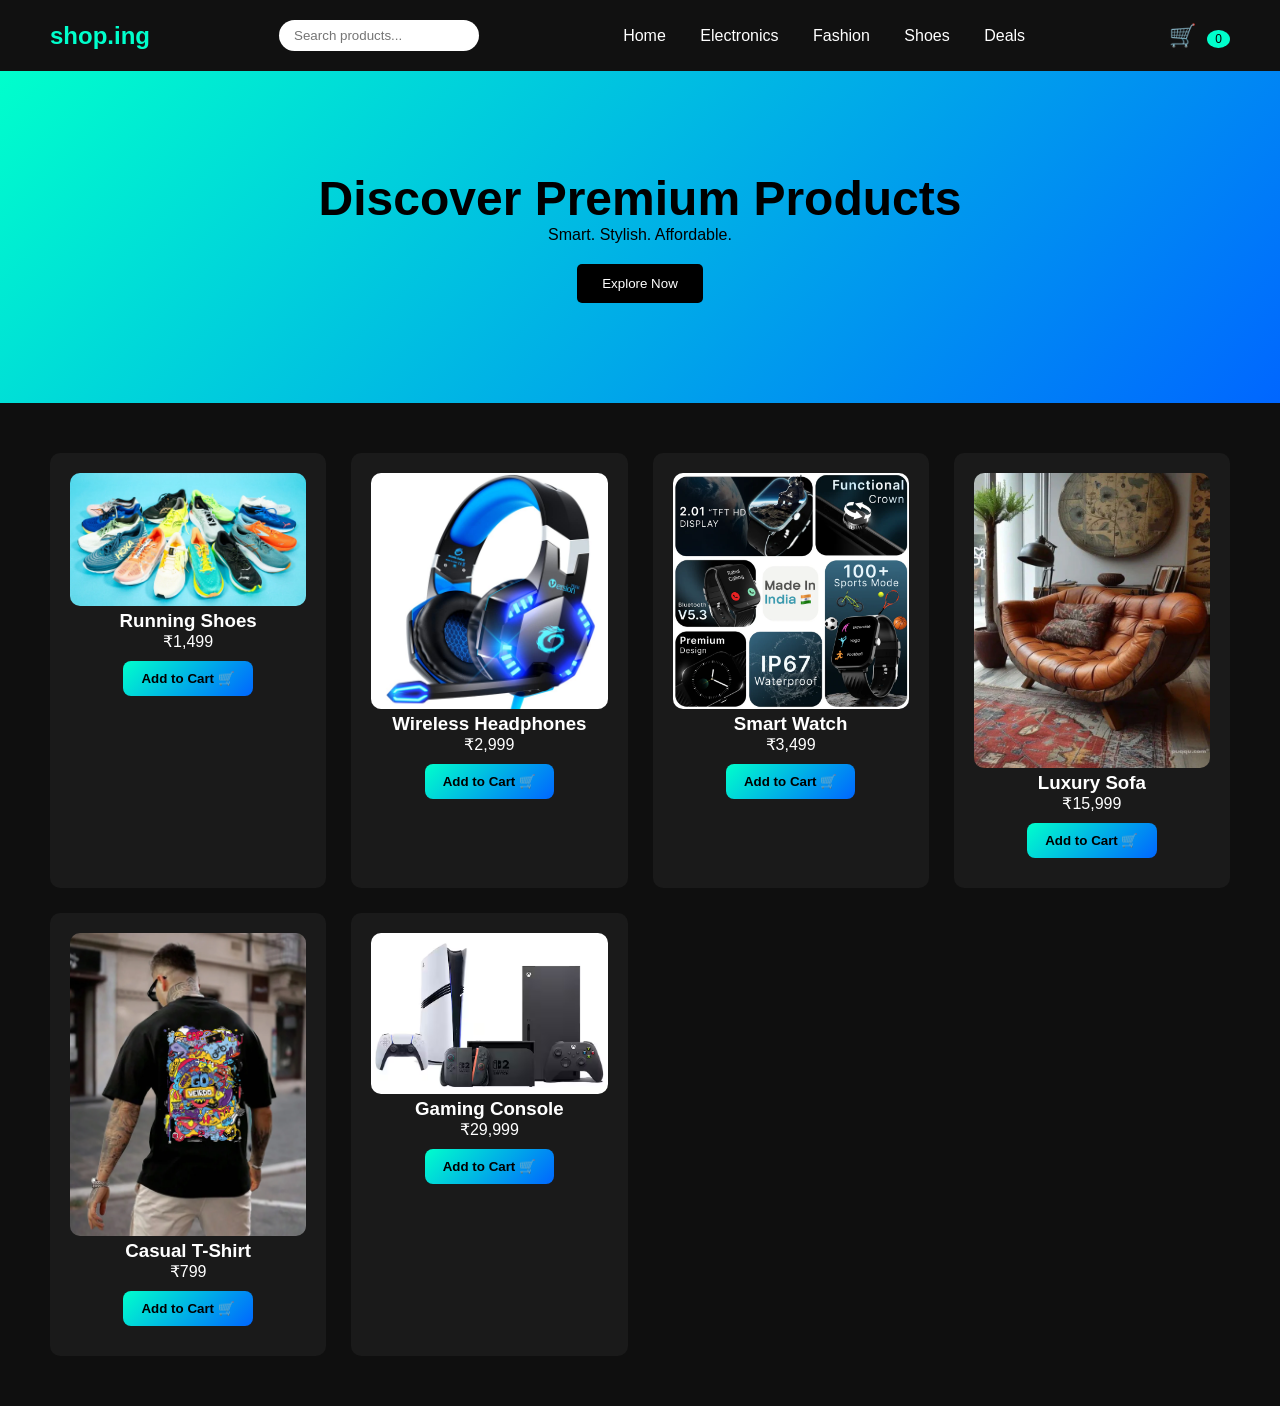
<file: index.html>
<!DOCTYPE html>
<html lang="en">
<head>
    <meta charset="UTF-8">
    <meta name="viewport" content="width=device-width, initial-scale=1.0">
    <title>shop.ing</title>
    <link rel="stylesheet" href="style.css">
</head>
<body>

    <!-- NAVBAR -->
    <header>
    <div class="logo">shop.ing</div>

    <input type="text" id="search" placeholder="Search products...">

    <nav>
        <a href="index.html">Home</a>
        <a href="pages/electronics.html">Electronics</a>
        <a href="pages/fashion.html">Fashion</a>
        <a href="pages/shoes.html">Shoes</a>
        <a href="pages/deals.html">Deals</a>
    </nav>

    <a href="cart.html" class="cart">
        🛒 <span id="cart-count">0</span>
    </a>
</header>

    <!-- HERO SECTION -->
    <section class="hero">
        <h1>Discover Premium Products</h1>
        <p>Smart. Stylish. Affordable.</p>
        <button onclick="scrollToProducts()">Explore Now</button>
    </section>

    <!-- PRODUCTS -->
    <section class="products" id="products">

        <div class="card">
            <img src="images/shoes.jpg">
            <h3>Running Shoes</h3>
            <p>₹1,499</p>

            <button onclick="addToCart('Running Shoes', 1499)">
                Add to Cart 🛒
            </button>
        </div>

        <div class="card">
            <img src="images/headphones.jpg">
            <h3>Wireless Headphones</h3>
            <p>₹2,999</p>

            <button onclick="addToCart('Wireless Headphones', 2999)">
                Add to Cart 🛒
            </button>
        </div>

        <div class="card">
            <img src="images/watch.jpg">
            <h3>Smart Watch</h3>
            <p>₹3,499</p>

            <button onclick="addToCart('Smart Watch', 3499)">
                 Add to Cart 🛒
                </button>
            </div>

        <div class="card">
             <img src="images/sofa.jpg">

             <h3>Luxury Sofa</h3>

             <p>₹15,999</p>

             <button onclick="addToCart('Luxury Sofa', 15999)">
                Add to Cart 🛒
            </button>
        </div>

        <div class="card">
             <img src="images/tshirt.jpg">
             <h3>Casual T-Shirt</h3>
             <p>₹799</p>

             <button onclick="addToCart('Casual T-Shirt', 799)">
                 Add to Cart 🛒
                </button>
            </div>

       <div class="card">
        <img src="images/gaming.jpg">
        <h3>Gaming Console</h3>
         <p>₹29,999</p>
         <button onclick="addToCart('Gaming Console', 29999)">
              Add to Cart 🛒
            </button>
        </div>

    </section>

<script src="script.js"></script>
</body>
</html>
</file>
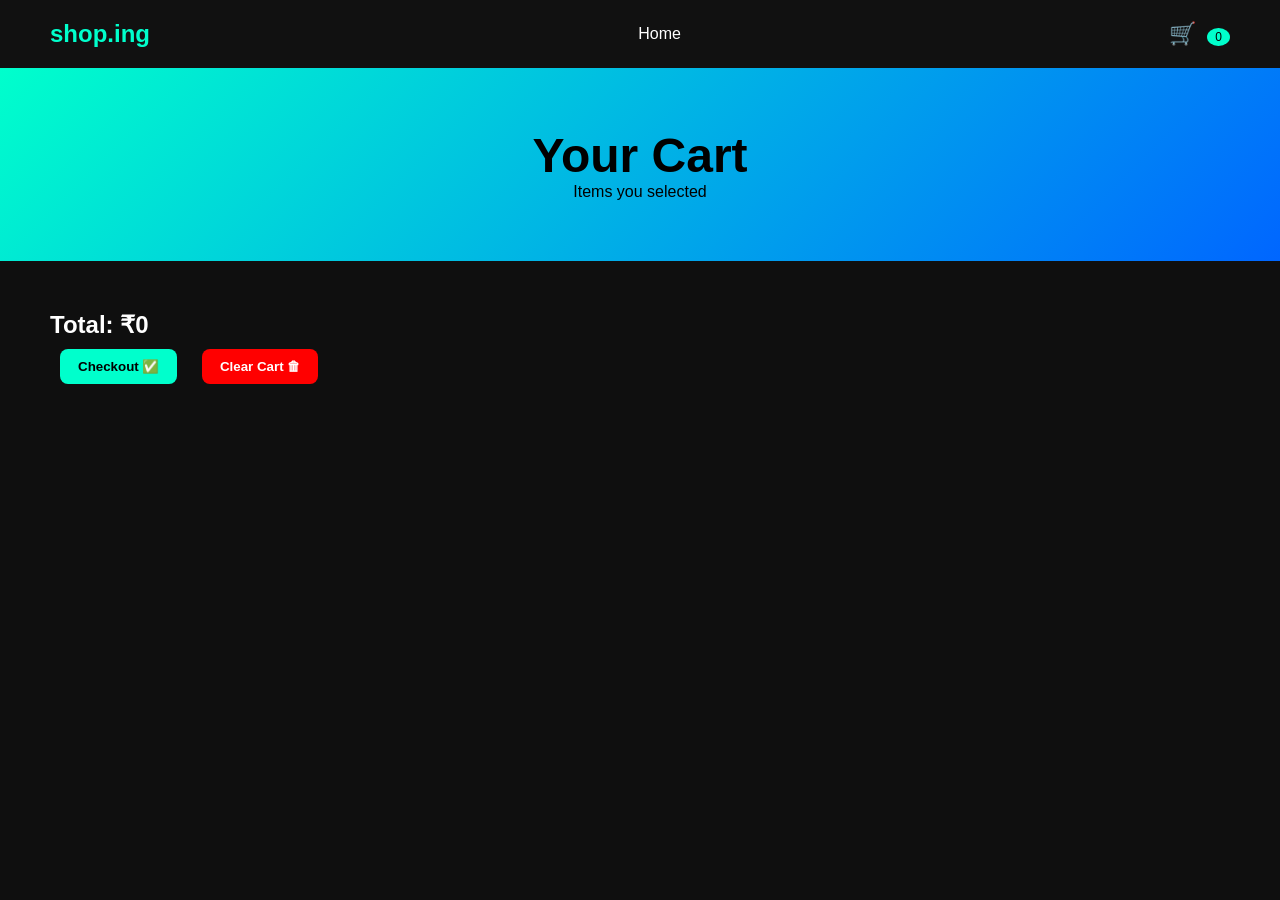
<file: cart.html>
<!DOCTYPE html>
<html lang="en">
<head>
    <meta charset="UTF-8">
    <meta name="viewport" content="width=device-width, initial-scale=1.0">
    <title>Cart - shop.ing</title>
    <link rel="stylesheet" href="style.css">
</head>
<body>

<header>
    <div class="logo">shop.ing</div>

    <nav>
        <a href="index.html">Home</a>
    </nav>

    <div class="cart">
        🛒 <span id="cart-count">0</span>
    </div>
</header>

<section class="hero" style="padding:60px;">
    <h1>Your Cart</h1>
    <p>Items you selected</p>
</section>

<section class="products" id="cart-items">
    <!-- Items will appear here -->
</section>

<script src="script.js"></script>
</body>
</html>
</file>
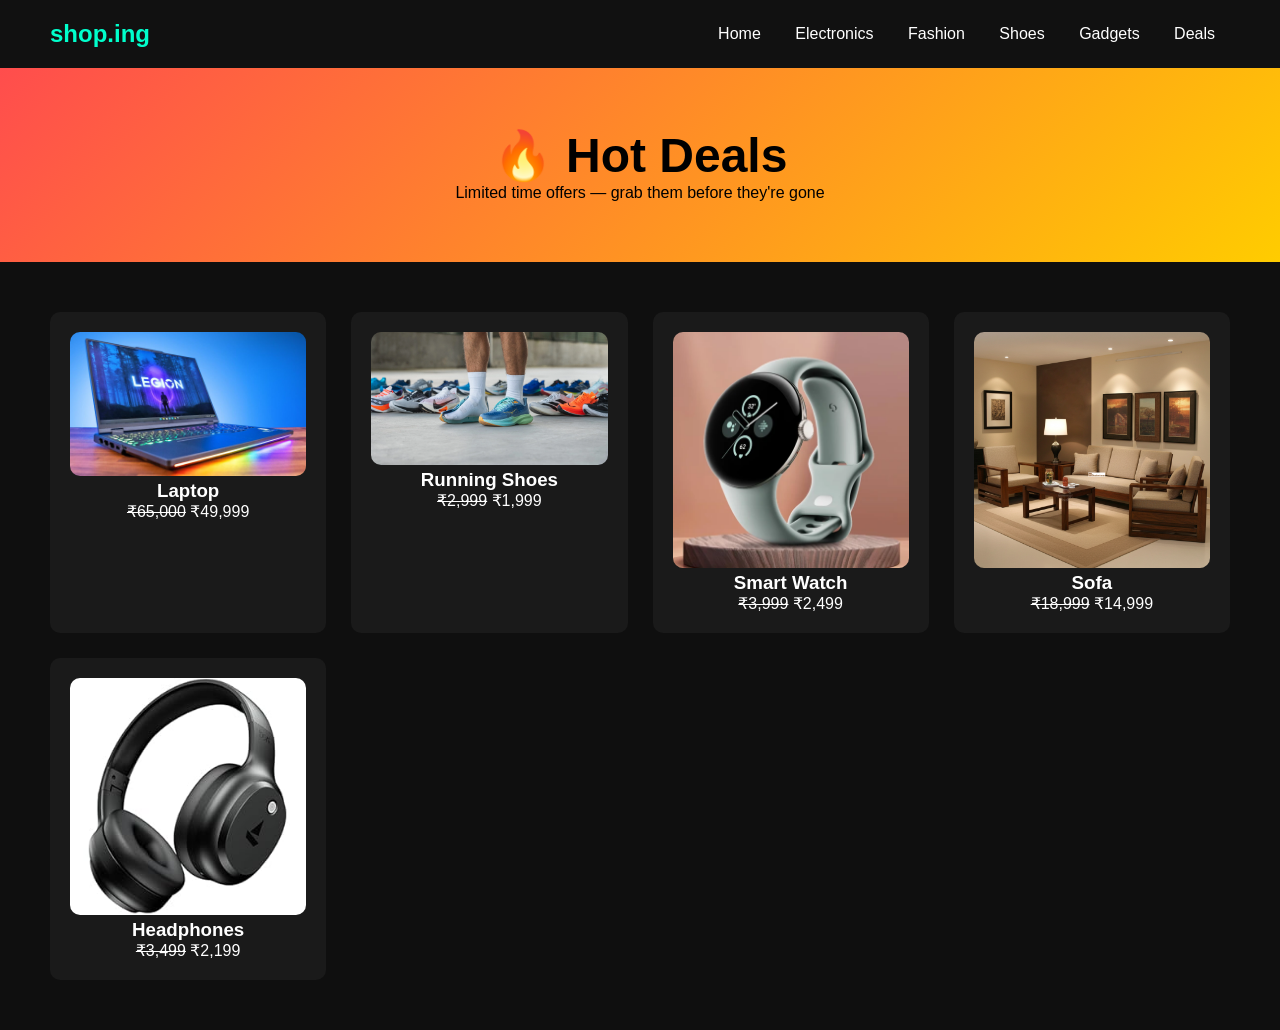
<file: pages/deals.html>
<!DOCTYPE html>
<html lang="en">
<head>
    <meta charset="UTF-8">
    <meta name="viewport" content="width=device-width, initial-scale=1.0">
    <title>Deals - shop.ing</title>
    <link rel="stylesheet" href="../style.css">
</head>
<body>

<header>
    <div class="logo">shop.ing</div>
    <nav>
        <a href="../index.html">Home</a>
        <a href="electronics.html">Electronics</a>
        <a href="fashion.html">Fashion</a>
        <a href="shoes.html">Shoes</a>
        <a href="gadgets.html">Gadgets</a>
        <a href="deals.html">Deals</a>
    </nav>
</header>

<section class="hero" style="padding:60px; background: linear-gradient(135deg, #ff4d4d, #ffcc00); color:black;">
    <h1>🔥 Hot Deals</h1>
    <p>Limited time offers — grab them before they're gone</p>
</section>

<section class="products">

    <div class="card">
        <img src="../images/lappy.jpg">
        <h3>Laptop</h3>
        <p><del>₹65,000</del> ₹49,999</p>
    </div>

    <div class="card">
        <img src="../images/rs.jpg">
        <h3>Running Shoes</h3>
        <p><del>₹2,999</del> ₹1,999</p>
    </div>

    <div class="card">
        <img src="../images/sw.jpg">
        <h3>Smart Watch</h3>
        <p><del>₹3,999</del> ₹2,499</p>
    </div>

    <div class="card">
        <img src="../images/ssofa.jpg">
        <h3>Sofa</h3>
        <p><del>₹18,999</del> ₹14,999</p>
    </div>

    <div class="card">
        <img src="../images/hp.jpg">
        <h3>Headphones</h3>
        <p><del>₹3,499</del> ₹2,199</p>
    </div>

</section>

</body>
</html>
</file>
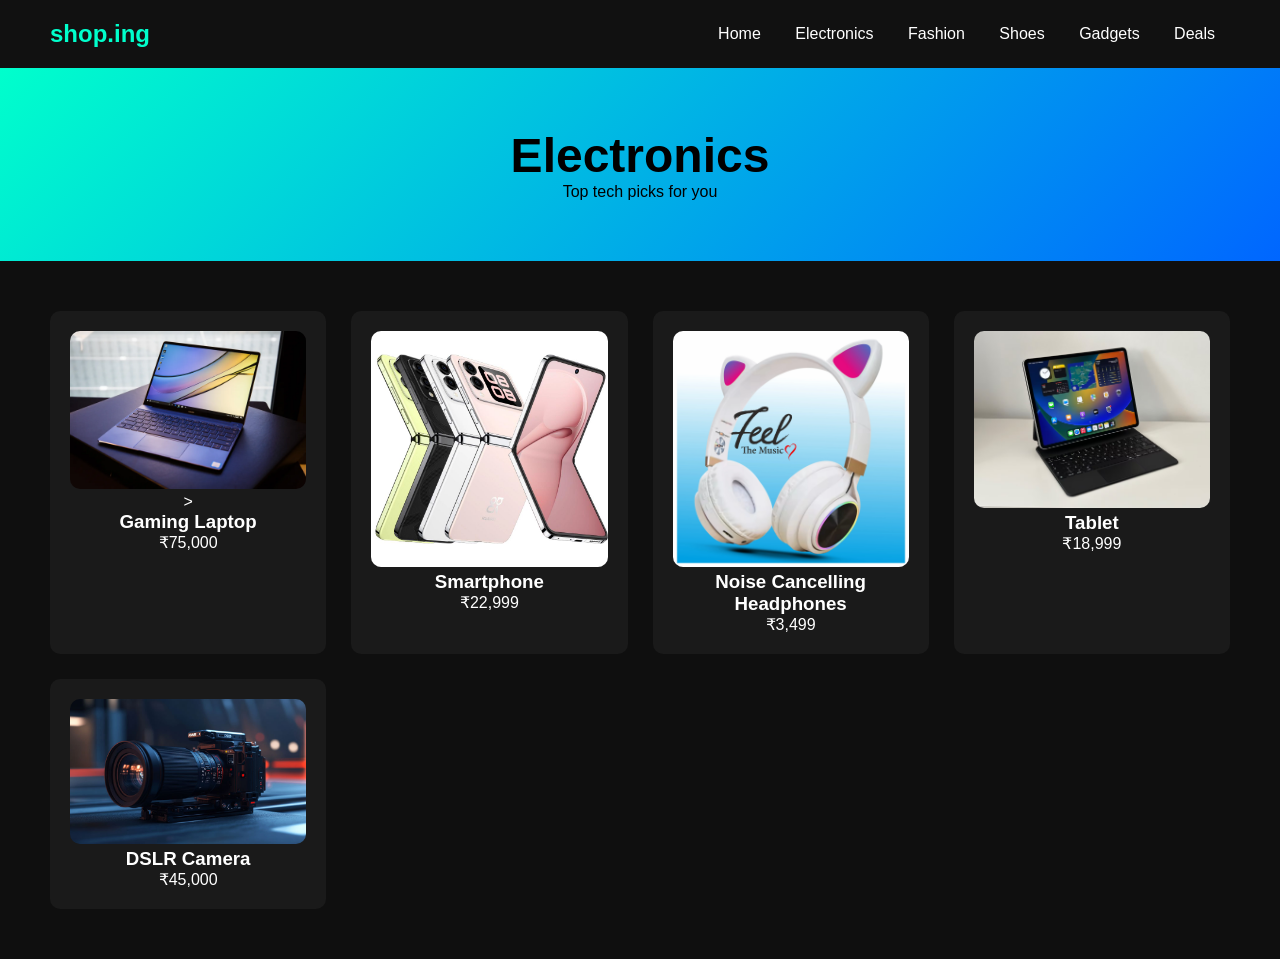
<file: pages/electronics.html>
<!DOCTYPE html>
<html lang="en">
<head>
    <meta charset="UTF-8">
    <meta name="viewport" content="width=device-width, initial-scale=1.0">
    <title>Electronics - shop.ing</title>
    <link rel="stylesheet" href="../style.css">
</head>
<body>

<header>
    <div class="logo">shop.ing</div>
    <nav>
        <a href="../index.html">Home</a>
        <a href="electronics.html">Electronics</a>
        <a href="fashion.html">Fashion</a>
        <a href="shoes.html">Shoes</a>
        <a href="gadgets.html">Gadgets</a>
        <a href="deals.html">Deals</a>
    </nav>
</header>

<section class="hero" style="padding:60px;">
    <h1>Electronics</h1>
    <p>Top tech picks for you</p>
</section>

<section class="products">

    <div class="card">
        <img src="../images/laptop.jpg">>
        <h3>Gaming Laptop</h3>
        <p>₹75,000</p>
    </div>

    <div class="card">
        <img src="../images/phone.jpg">
        <h3>Smartphone</h3>
        <p>₹22,999</p>
    </div>

    <div class="card">
        <img src="../images/headphone.jpg">
        <h3>Noise Cancelling Headphones</h3>
        <p>₹3,499</p>
    </div>

    <div class="card">
        <img src="../images/tablet.jpg">
        <h3>Tablet</h3>
        <p>₹18,999</p>
    </div>

    <div class="card">
        <img src="../images/camera.jpg">
        <h3>DSLR Camera</h3>
        <p>₹45,000</p>
    </div>

</section>

</body>
</html>
</file>
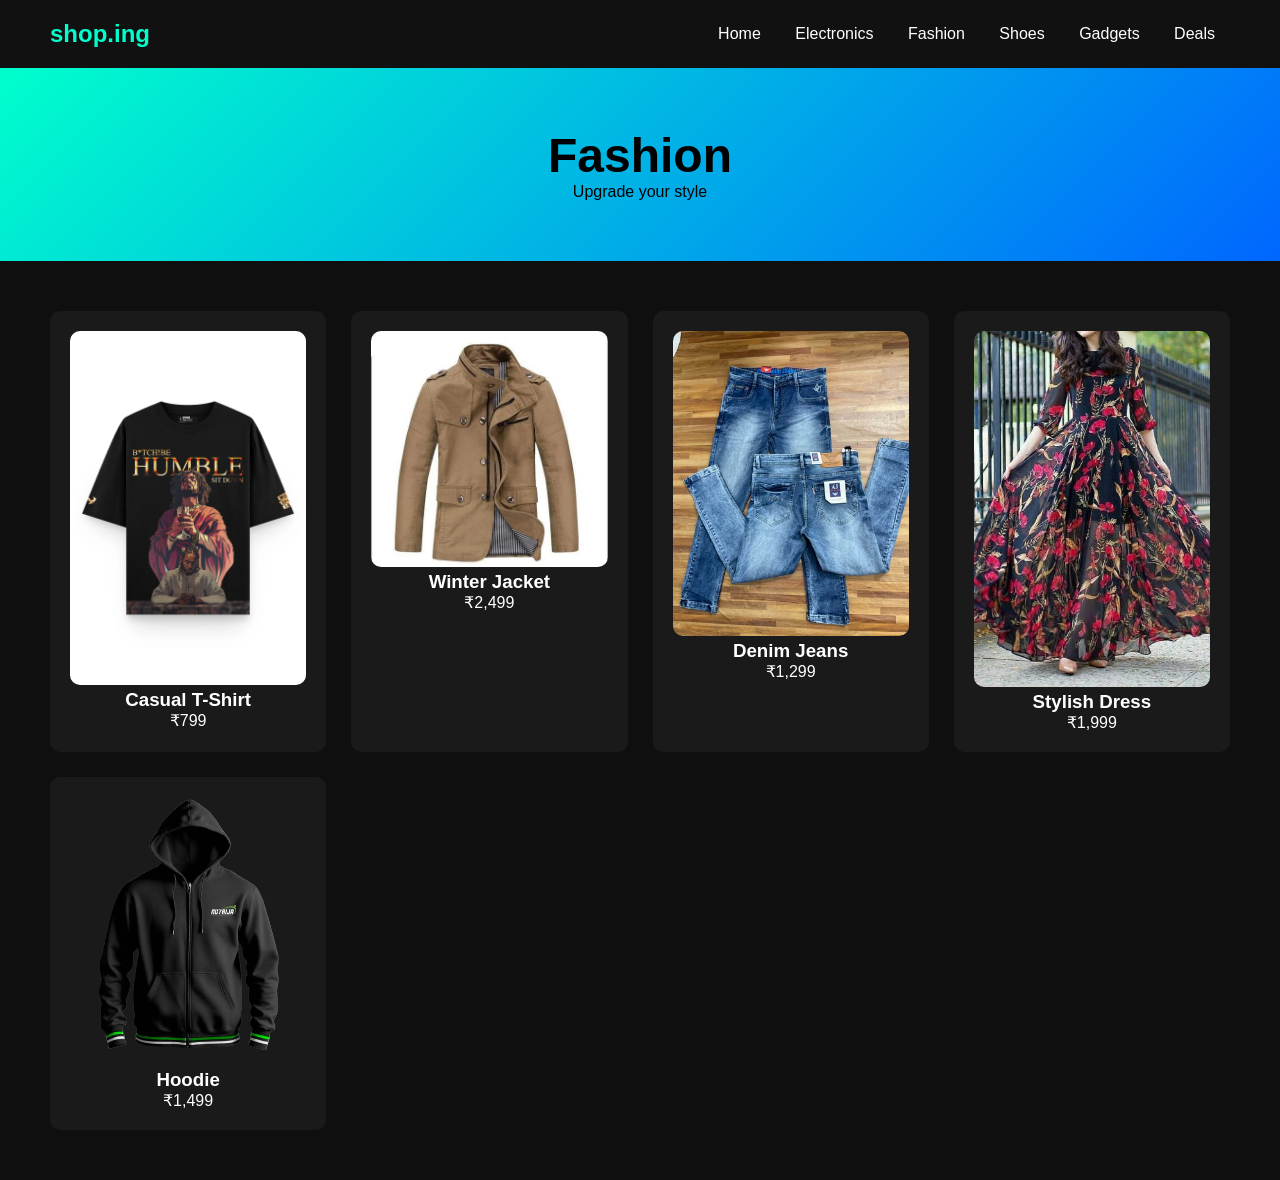
<file: pages/fashion.html>
<!DOCTYPE html>
<html lang="en">
<head>
    <meta charset="UTF-8">
    <meta name="viewport" content="width=device-width, initial-scale=1.0">
    <title>Fashion - shop.ing</title>
    <link rel="stylesheet" href="../style.css">
</head>
<body>

<header>
    <div class="logo">shop.ing</div>
    <nav>
        <a href="../index.html">Home</a>
        <a href="electronics.html">Electronics</a>
        <a href="fashion.html">Fashion</a>
        <a href="shoes.html">Shoes</a>
        <a href="gadgets.html">Gadgets</a>
        <a href="deals.html">Deals</a>
    </nav>
</header>

<section class="hero" style="padding:60px;">
    <h1>Fashion</h1>
    <p>Upgrade your style</p>
</section>

<section class="products">

    <div class="card">
        <img src="../images/tshirts.jpg">
        <h3>Casual T-Shirt</h3>
        <p>₹799</p>
    </div>

    <div class="card">
        <img src="../images/jacket.jpg">
        <h3>Winter Jacket</h3>
        <p>₹2,499</p>
    </div>

    <div class="card">
        <img src="../images/jeans.jpg">
        <h3>Denim Jeans</h3>
        <p>₹1,299</p>
    </div>

    <div class="card">
        <img src="../images/dress.jpg">
        <h3>Stylish Dress</h3>
        <p>₹1,999</p>
    </div>

    <div class="card">
        <img src="../images/hoodie.jpg">
        <h3>Hoodie</h3>
        <p>₹1,499</p>
    </div>

</section>

</body>
</html>
</file>
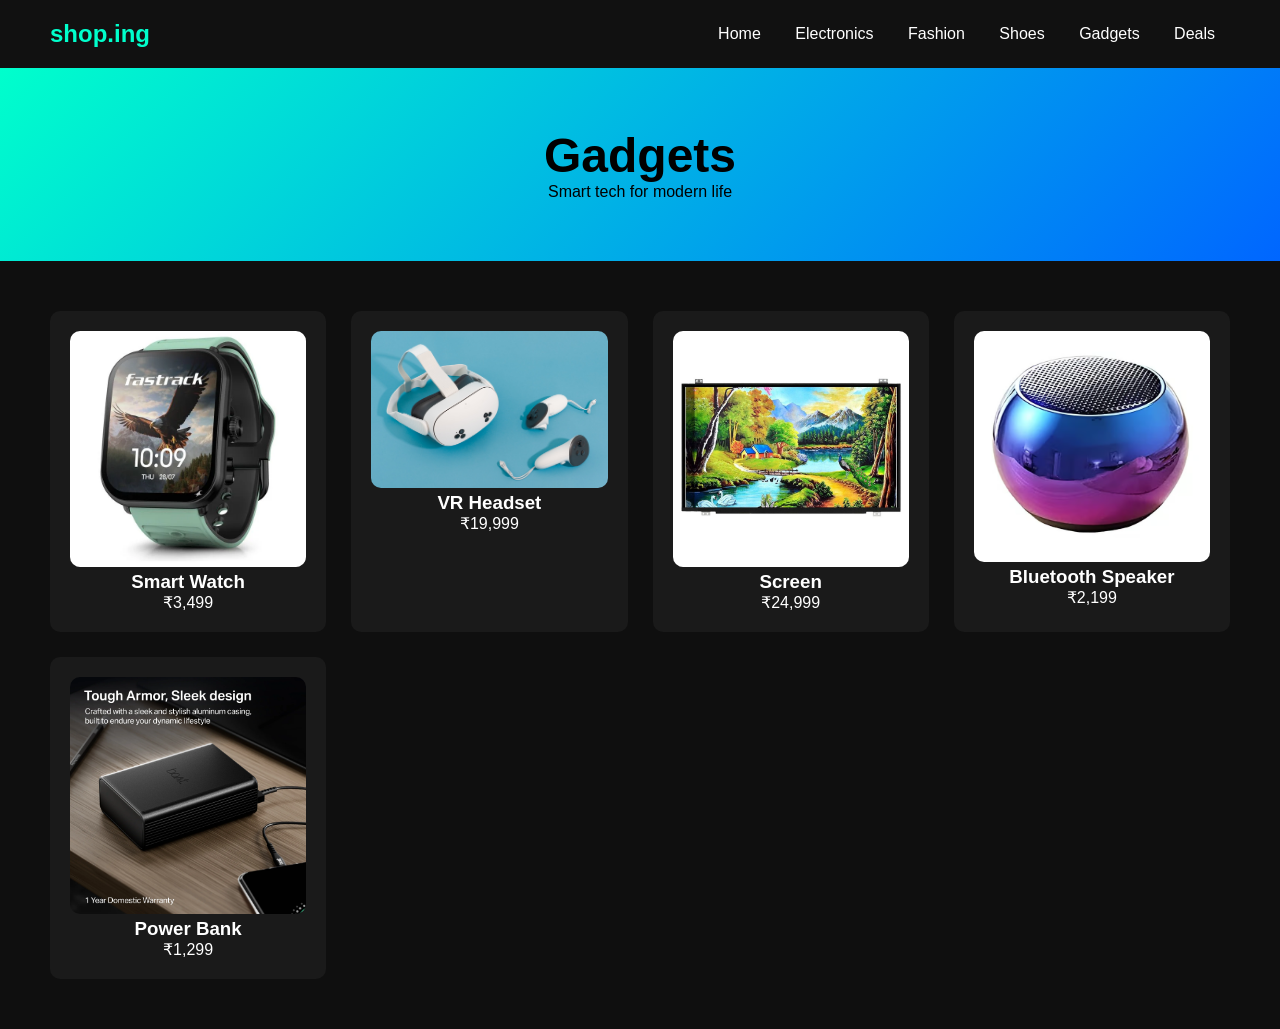
<file: pages/gadgets.html>
<!DOCTYPE html>
<html lang="en">
<head>
    <meta charset="UTF-8">
    <meta name="viewport" content="width=device-width, initial-scale=1.0">
    <title>Gadgets - shop.ing</title>
    <link rel="stylesheet" href="../style.css">
</head>
<body>

<header>
    <div class="logo">shop.ing</div>
    <nav>
        <a href="../index.html">Home</a>
        <a href="electronics.html">Electronics</a>
        <a href="fashion.html">Fashion</a>
        <a href="shoes.html">Shoes</a>
        <a href="gadgets.html">Gadgets</a>
        <a href="deals.html">Deals</a>
    </nav>
</header>

<section class="hero" style="padding:60px;">
    <h1>Gadgets</h1>
    <p>Smart tech for modern life</p>
</section>

<section class="products">

    <div class="card">
       <img src="../images/smart watch.jpg">
        <h3>Smart Watch</h3>
        <p>₹3,499</p>
    </div>

    <div class="card">
        <img src="../images/vr.jpg">
        <h3>VR Headset</h3>
        <p>₹19,999</p>
    </div>

    <div class="card">
        <img src="../images/screen.jpg">
        <h3>Screen</h3>
        <p>₹24,999</p>
    </div>

    <div class="card">
        <img src="../images/bt speaker.jpg">
        <h3>Bluetooth Speaker</h3>
        <p>₹2,199</p>
    </div>

    <div class="card">
        <img src="../images/powerbank.jpg">
        <h3>Power Bank</h3>
        <p>₹1,299</p>
    </div>

</section>

</body>
</html>
</file>
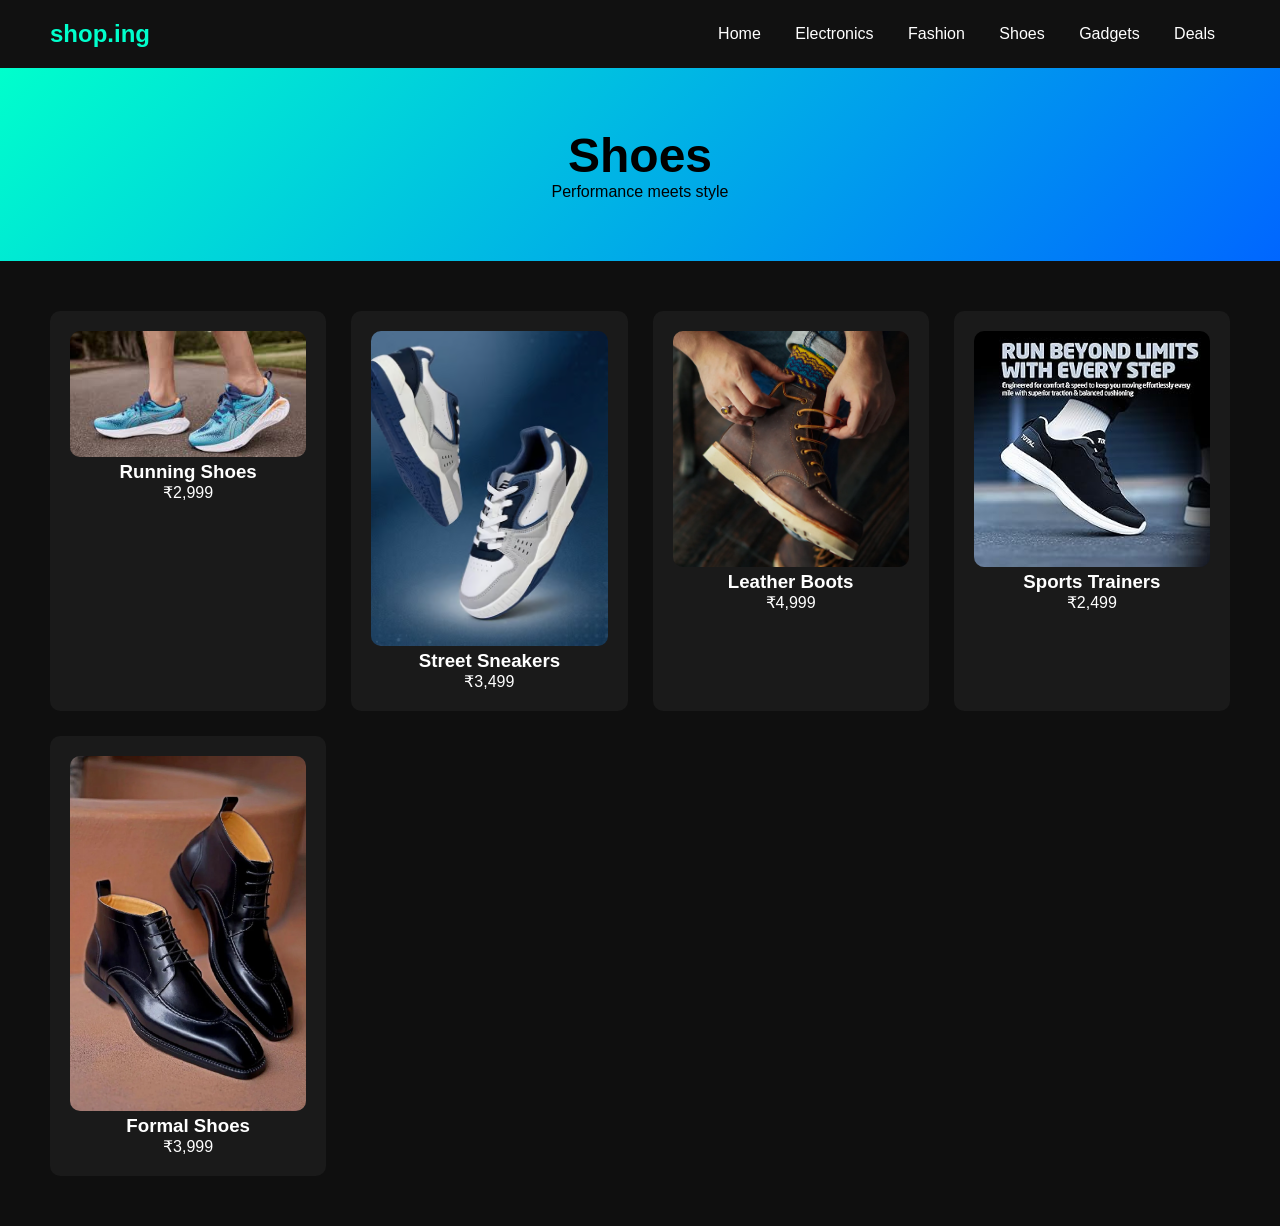
<file: pages/shoes.html>
<!DOCTYPE html>
<html lang="en">
<head>
    <meta charset="UTF-8">
    <meta name="viewport" content="width=device-width, initial-scale=1.0">
    <title>Shoes - shop.ing</title>
    <link rel="stylesheet" href="../style.css">
</head>
<body>

<header>
    <div class="logo">shop.ing</div>
    <nav>
        <a href="../index.html">Home</a>
        <a href="electronics.html">Electronics</a>
        <a href="fashion.html">Fashion</a>
        <a href="shoes.html">Shoes</a>
        <a href="gadgets.html">Gadgets</a>
        <a href="deals.html">Deals</a>
    </nav>
</header>

<section class="hero" style="padding:60px;">
    <h1>Shoes</h1>
    <p>Performance meets style</p>
</section>

<section class="products">

    <div class="card">
        <img src="../images/running shoes.jpg">
        <h3>Running Shoes</h3>
        <p>₹2,999</p>
    </div>

    <div class="card">
        <img src="../images/street sneakers.jpg">
        <h3>Street Sneakers</h3>
        <p>₹3,499</p>
    </div>

    <div class="card">
        <img src="../images/leather boots.jpg">
        <h3>Leather Boots</h3>
        <p>₹4,999</p>
    </div>

    <div class="card">
        <img src="../images/sports shoes.jpg">
        <h3>Sports Trainers</h3>
        <p>₹2,499</p>
    </div>

    <div class="card">
        <img src="../images/formal shoes.jpg">
        <h3>Formal Shoes</h3>
        <p>₹3,999</p>
    </div>

</section>

</body>
</html>
</file>
<file: style.css>
* {
    margin: 0;
    padding: 0;
    box-sizing: border-box;
    font-family: Arial, sans-serif;
}

body {
    background: #0f0f0f;
    color: white;
}

/* NAVBAR */
header {
    display: flex;
    justify-content: space-between;
    padding: 20px 50px;
    background: #111;
    position: sticky;
    top: 0;
}

.logo {
    font-size: 24px;
    font-weight: bold;
    color: #00ffcc;
}

nav a {
    margin: 0 15px;
    text-decoration: none;
    color: white;
    transition: 0.3s;
}

nav a:hover {
    color: #00ffcc;
}

/* HERO */
.hero {
    text-align: center;
    padding: 100px 20px;
    background: linear-gradient(135deg, #00ffcc, #0066ff);
    color: black;
}

.hero h1 {
    font-size: 48px;
}

.hero button {
    margin-top: 20px;
    padding: 12px 25px;
    border: none;
    background: black;
    color: white;
    cursor: pointer;
    border-radius: 5px;
}

/* PRODUCTS */
.products {
    display: grid;
    grid-template-columns: repeat(auto-fit, minmax(250px, 1fr));
    gap: 25px;
    padding: 50px;
}

.card {
    background: #1a1a1a;
    padding: 20px;
    border-radius: 10px;
    text-align: center;
    transition: 0.3s;
}

.card:hover {
    transform: scale(1.05);
}

.card img {
    width: 100%;
    border-radius: 10px;
}

.card a {
    display: inline-block;
    margin-top: 10px;
    padding: 8px 15px;
    background: #00ffcc;
    color: black;
    text-decoration: none;
    border-radius: 5px;
}
/* SEARCH BAR */
#search {
    padding: 8px 15px;
    border-radius: 20px;
    border: none;
    outline: none;
    width: 200px;
}

/* CART */
.cart {
    font-size: 22px;
    cursor: pointer;
}

/* CARD HOVER GLOW */
.card {
    position: relative;
    overflow: hidden;
}

.card::before {
    content: "";
    position: absolute;
    inset: 0;
    background: linear-gradient(120deg, transparent, rgba(0,255,204,0.3), transparent);
    opacity: 0;
    transition: 0.5s;
    pointer-events: none;   /* 🔥 ADD THIS LINE ONLY */
}
.card:hover::before {
    opacity: 1;
}

/* BUTTON HOVER */
button:hover {
    transform: scale(1.1);
}

/* NAVBAR LAYOUT FIX */
header {
    align-items: center;
    gap: 20px;
}
.card button {
    margin-top: 12px;
    padding: 10px 18px;
    border: none;
    background: linear-gradient(135deg, #00ffcc, #0066ff);
    color: black;
    font-weight: bold;
    cursor: pointer;
    border-radius: 20px;
    transition: 0.3s;
}

.card button:hover {
    transform: scale(1.1);
    background: linear-gradient(135deg, #00ccaa, #0044cc);
}
#cart-count {
    background: #00ffcc;
    color: black;
    padding: 2px 8px;
    border-radius: 50%;
    font-size: 12px;
    margin-left: 5px;
}
.cart {
    text-decoration: none;
    color: white;
}
.products button {
    margin: 10px;
    padding: 10px 18px;
    border: none;
    border-radius: 8px;
    cursor: pointer;
    font-weight: bold;
}

.products button:hover {
    transform: scale(1.05);
}

.products button:nth-child(2) {
    background: #00ffcc;
    color: black;
}

.products button:nth-child(3) {
    background: red;
    color: white;
}
</file>
